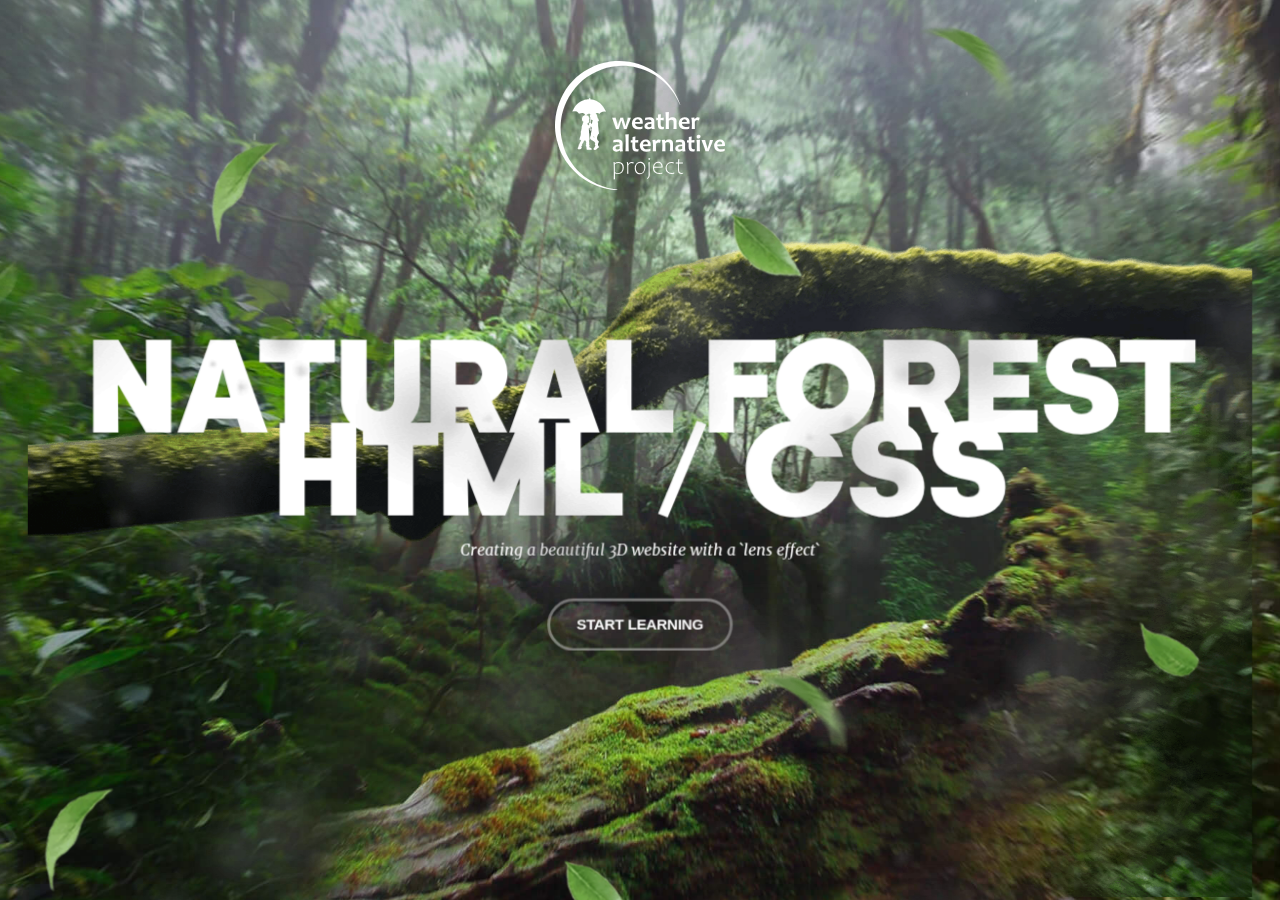
<file: index.html>
<!DOCTYPE html>
<html lang="en">
<head>
    <meta charset="UTF-8">
    <meta name="viewport" content="width=device-width, initial-scale=1.0">
    <title>Document</title>
    <link rel="stylesheet" href="libs/style.css">
    <script src="libs/app.js" defer></script>
    <script src="libs/rain.js" defer></script>
</head>
<body>

    <div class="logo" style="background-image: url(img/logo.svg);"></div>

    <section class="layers">
        <div class="layers__container">
            <div class="layers__item layer-1" style="background-image: url(img/layer-1.jpg);"></div>
            <div class="layers__item layer-2" style="background-image: url(img/layer-2.png);"></div>
            <div class="layers__item layer-3">
                <div class="hero-content">
                    <h1>Natural Forest <span>HTML / CSS</span></h1>
                    <div class="hero-content__p">Creating a beautiful 3D website with a `lens effect`</div>
                    <button class="button-start">Start Learning</button>
                </div>
            </div>
            <div class="layers__item layer-4">
                <canvas class="rain"></canvas>
            </div>
            <div class="layers__item layer-5" style="background-image: url(img/layer-5.png);"></div>
            <div class="layers__item layer-6" style="background-image: url(img/layer-6.png);"></div>
        </div>
    </section>
</body>
</html>
</file>
<file: libs/style.css>
* {
margin: 0;
padding: 0;
box-sizing: border-box;
}
:root {
 --index: calc(1vw + 1vh);
 --transition: 1s cubic-bezier(.050, 0.000, 1.000);
}

@font-face {
font-family: kamerik-3d;
src: url(../fonts/kamerik205-heavy.woff2);
font-weight: 900;
}

@font-face {
font-family: merriweather-italic-3d;
src: url(../fonts/merriweather-regular-italic.woff2);
}

body {
background-color: black;
color: #fff;
font-family: kamerik-3d;
}

.logo {
--logo-size: calc(var(--index) * 7.8);
width: var(--logo-size);
height: var(--logo-size);
background-repeat: no-repeat;
position: absolute;
left: calc(50% - calc(var(--logo-size) / 2));
top: calc(var(--index) * 2.8);
z-index: 1;
}

.layers {
perspective: 1000px;
overflow: hidden;
}
.layers__container {
height: 100vh;
min-height: 500px;
transform-style: preserve-3d;
transform: rotateX(var(--move-y)) rotateY(var(--move-x));
will-change: transform;
transition: transform var(--transition);
}
.layers__item {
position: absolute;
inset: -5vw;
background-size: cover;
background-position: center;
display: flex;
align-items: center;
justify-content: center;
}

.layer-1 {
transform: translateZ(-60px) scale(1.06);
}

.layer-2 {
transform: translateZ(80px) scale(.8);
}

.layer-3 {
transform: translateZ(180px) scale(.8);
}

.layer-4 {
transform: translateZ(190px) scale(.9);
}

.layer-5 {
transform: translateZ(300px) scale(.9);
}

.layer-6 {
transform: translateZ(380px);
}

.hero-content {
 font-size: calc(var(--index) * 2.9);
 text-align: center;
 text-transform: uppercase;
 letter-spacing: calc(var(--index) * -.15);
 line-height: 1.35em;
 margin-top: calc(var(--index) * 5.5);
}

.hero-content span {
display: block;
}

.hero-content__p {
text-transform: none;
font-family: merriweather-italic-3d;
letter-spacing: normal;
font-size: calc(var(--index) * .73);
line-height: 3;
}

.button-start {
font-family: Arial;
font-weight: 600;
text-transform: uppercase;
font-size: calc(var(--index) * .7);
letter-spacing: -.02vw;
padding: calc(var(--index) * .7) calc(var(--index) * 1.25);
background-color: transparent;
color: #fff;
border-radius: 10em;
border: rgb(255 255 255 / .4) 3px solid;
outline: none;
cursor: pointer;
}

.layer-4, .layer-5, .layer-6 {
pointer-events: none;
}
</file>
